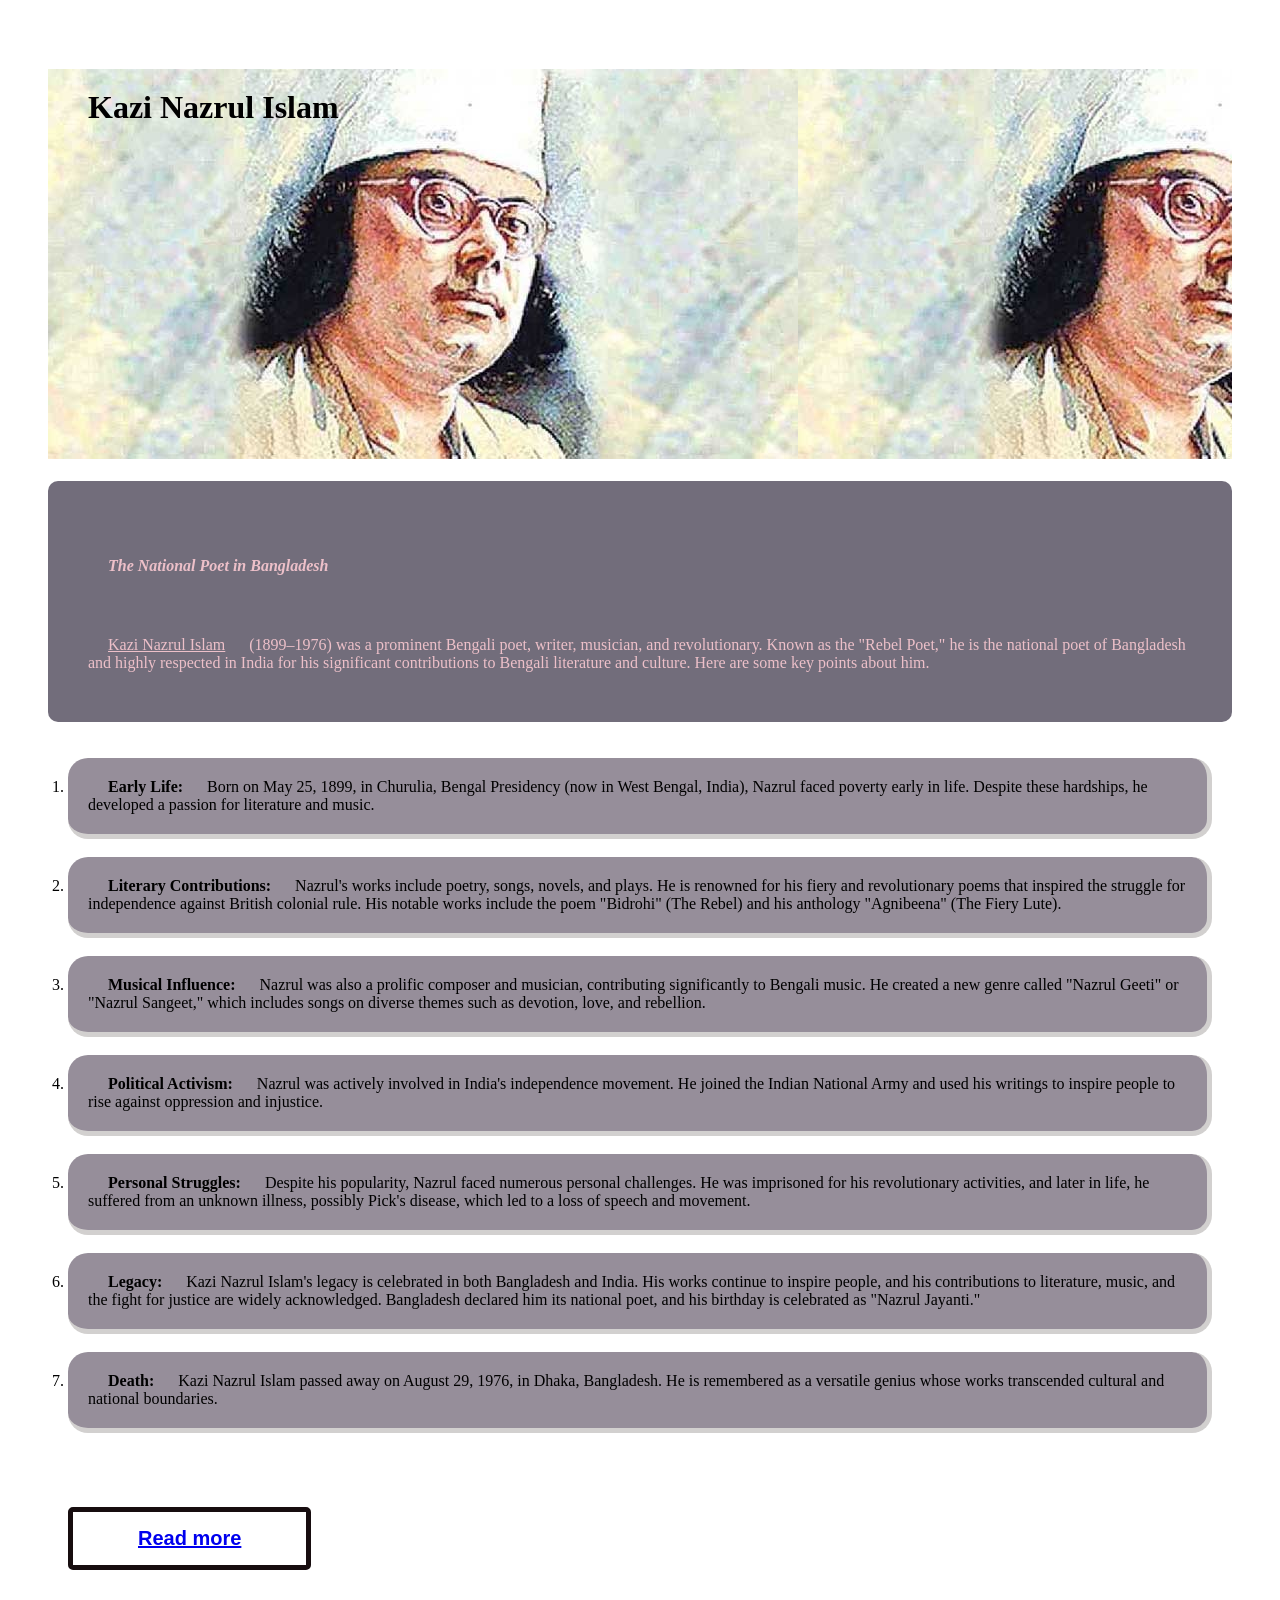
<file: new.html>
<!DOCTYPE html>
<html lang="en">
<head>
    <meta charset="UTF-8">
    <meta name="viewport" content="width=device-width, initial-scale=1.0">
    <title>Kazi Nazrul Islam</title>
    <link rel="shortcut icon" href="images/link.jpg" type="image/x-icon">
    <link rel="stylesheet" href="style.css">
</head>
<body>


    <h1 class="header"><b>Kazi Nazrul Islam</b></h1>
   <div class="heads">
    <h4>
        <i>The National Poet in Bangladesh</i>
    </h4>
    <div>
        <a href="https://bn.wikipedia.org/wiki/%E0%A6%95%E0%A6%BE%E0%A6%9C%E0%A7%80_%E0%A6%A8%E0%A6%9C%E0%A6%B0%E0%A7%81%E0%A6%B2_%E0%A6%87%E0%A6%B8%E0%A6%B2%E0%A6%BE%E0%A6%AE" target="_blank">Kazi Nazrul Islam</a> (1899–1976) was a prominent Bengali poet, writer, musician, and revolutionary. Known as the "Rebel Poet," he is the national poet of Bangladesh and highly respected in India for his significant contributions to Bengali literature and culture. Here are some key points about him.
    </div>
   </div>
    <ol>
        <li><b>Early Life:</b> Born on May 25, 1899, in Churulia, Bengal Presidency (now in West Bengal, India), Nazrul faced poverty early in life. Despite these hardships, he developed a passion for literature and music.</li>
        <br>
        <li><b>Literary Contributions:</b> Nazrul's works include poetry, songs, novels, and plays. He is renowned for his fiery and revolutionary poems that inspired the struggle for independence against British colonial rule. His notable works include the poem "Bidrohi" (The Rebel) and his anthology "Agnibeena" (The Fiery Lute).
        </li>
        <br>
        <li>
            <b>Musical Influence:</b> Nazrul was also a prolific composer and musician, contributing significantly to Bengali music. He created a new genre called "Nazrul Geeti" or "Nazrul Sangeet," which includes songs on diverse themes such as devotion, love, and rebellion.
        </li>
        <br>
        <li>
            <b>Political Activism:</b> Nazrul was actively involved in India's independence movement. He joined the Indian National Army and used his writings to inspire people to rise against oppression and injustice.
        </li>
        <br>
        <li>
            <b>Personal Struggles:</b> Despite his popularity, Nazrul faced numerous personal challenges. He was imprisoned for his revolutionary activities, and later in life, he suffered from an unknown illness, possibly Pick's disease, which led to a loss of speech and movement.
        </li>
        <br>
        <li>
            <b>Legacy:</b> Kazi Nazrul Islam's legacy is celebrated in both Bangladesh and India. His works continue to inspire people, and his contributions to literature, music, and the fight for justice are widely acknowledged. Bangladesh declared him its national poet, and his birthday is celebrated as "Nazrul Jayanti."
        </li>
        <br>
        <li>
            <b>Death:</b> Kazi Nazrul Islam passed away on August 29, 1976, in Dhaka, Bangladesh. He is remembered as a versatile genius whose works transcended cultural and national boundaries.
        </li>
        <br>
    </ol>
    <div class="containor">
        <button class="custom-button">
<a href="https://www.youtube.com/watch?v=5zU1qNYR2cw&list=RDMM5zU1qNYR2cw&start_radio=1" target="_blank"> Read more</a>
        </button>

    </div>
    
</body>
</html>
</file>
<file: style.css>
h1{
    height: 350px;
    background-image: url(images/kazai-nazrul-islam\ 1.jpg);
    
    /* background-color: rgb(219, 235, 203); */
    text-align:left;
}
.header{
    font-family: Cambria, Cochin, Georgia, Times, 'Times New Roman', serif;
}
*{
    padding: 20px;
}
button{
    /* background-position: center; */
    /* background-color: rgb(219, 235, 203); */
    /* padding: 5px; */
}
.container-h{
    background-color: rgba(228,243,211,0.42);

    width: 100%;
    height: 100vh;
    display: flex;
    justify-content: center;
    align-items: center;
    text-align: end;
     /* font-size: 20px; */
    /* font-weight: 600; */
    color: rgba(0,0,0,0.7);
    padding: 15px 45px;
    background-color: transparent;
    background-size: 0%;
    background-image: linear-gradient(to right, #ED4264, #ffedbc);
    border: 5px solid #170d0f;
    border-radius: 5px;
    transition: all 0.5s ease;
}

.container{
    background-color: rgba(228,243,211,0.42);

    width: 100%;
    height: 100vh;
    display: flex;
    justify-content: center;
    align-items: center;
    text-align: end;

}
.custom-button{
    font-size: 20px;
    font-weight: 600;
    color: rgba(0,0,0,0.7);
    padding: 15px 45px;
    background-color: transparent;
    background-size: 0%;
    background-image: linear-gradient(to right, #ED4264, #ffedbc);
    border: 5px solid #170d0f;
    border-radius: 5px;
    transition: all 0.5s ease;
}
.custom-button:hover{
    background-size: 100%;
    color: white;
   
}
li{
    background-color: #968e9a;
    border: 5px solid rgb(210, 208, 207);
    border-top: 5px;
    border-left: 5px;
    border-radius: 20px;
    box-shadow: 30px;
}
.heads{
    -webkit-text-fill-color: #edc0c9;
    background-color: rgb(114, 109, 123);
    height: fit-content;
    text-decoration-color: #ED4264;
    border-radius: 10px;
    padding-bottom: 30px;
    padding-top: 35px;
}
.pickup{
    -webkit-text-fill-color: azure;
    font-size: larger;
    font-weight: bolder;
    font-style: italic;
    /* font-display: inherit; */
}
</file>
